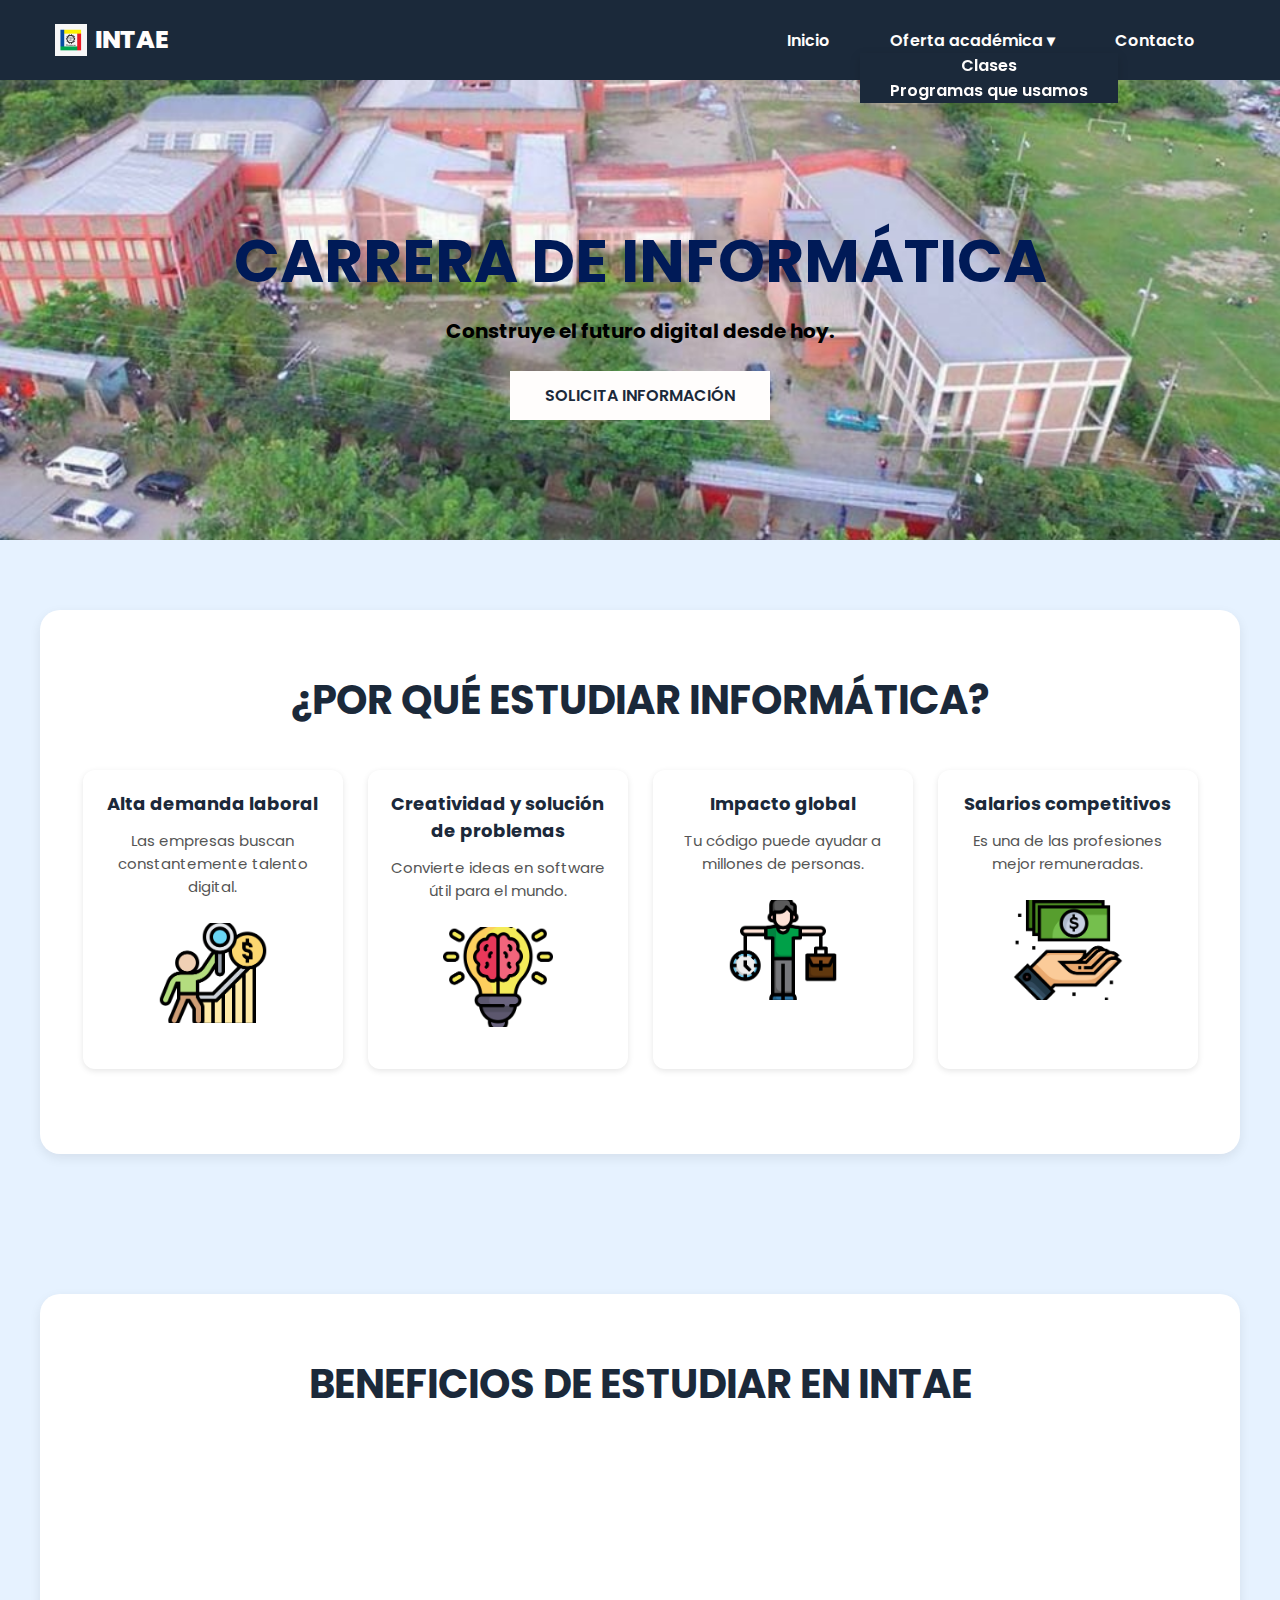
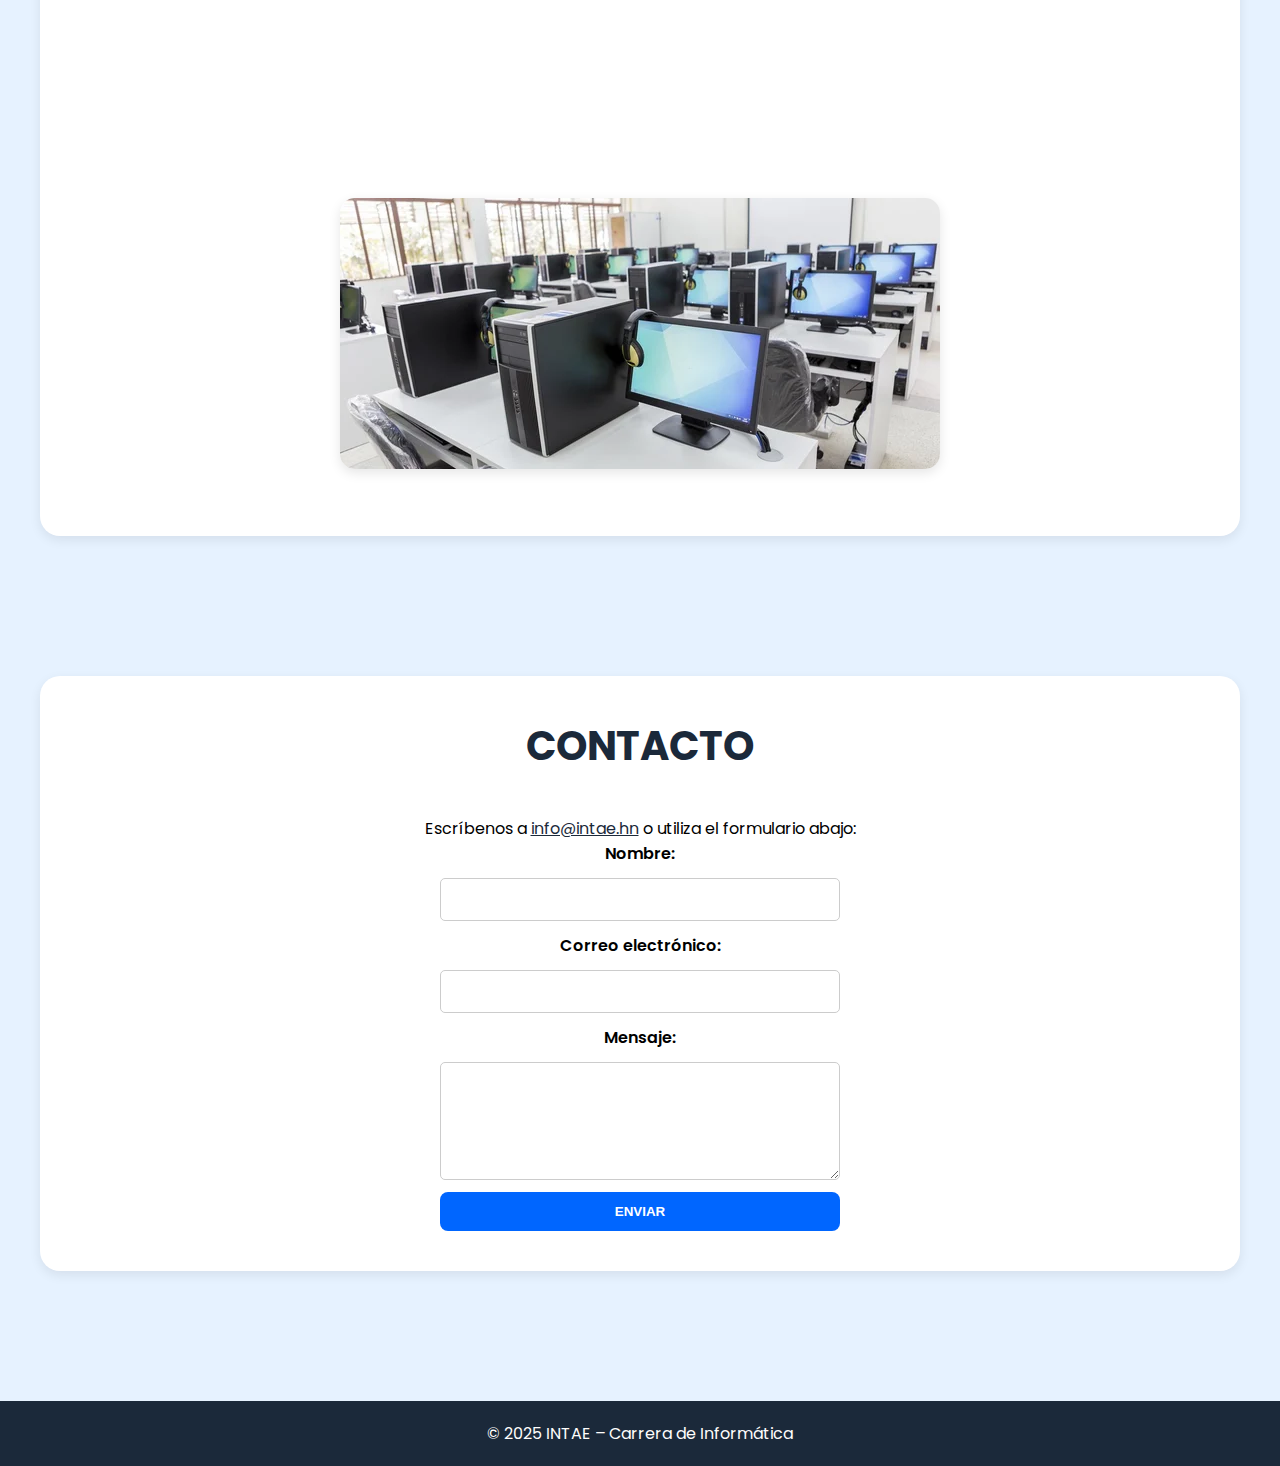
<file: index.html>
<!DOCTYPE html>
<html lang="es">
<head>
  <meta charset="UTF-8">
  <meta name="viewport" content="width=device-width, initial-scale=1.0">
  <title>INTAE – Informática</title>

  <!-- Fuente Poppins -->
  <link href="https://fonts.googleapis.com/css2?family=Poppins:wght@400;500;600;700;800&display=swap" rel="stylesheet">
  <!-- Estilos -->
  <link rel="stylesheet" href="style.css">
</head>
<body>

  <!-- ===== NAVBAR ===== -->
  <header class="header">
    <div class="menu container">
      <a href="#" class="logo">
        <img src="images/logo.png" class="logo-img" alt="INTAE">
        INTAE
      </a>

      <input type="checkbox" id="menu-toggle">
      <label for="menu-toggle" class="hamburguer">
        <span></span><span></span><span></span>
      </label>

      <nav class="navbar">
        <ul>
          <li><a href="index.html">Inicio</a></li>
      
          <!-- Sub-menú sin <details> -->
          <li class="drop">
            <a href="#" class="submenu-toggle">Oferta académica ▾</a>
            <ul class="dropdown">
              <li><a href="clases.html">Clases</a></li>
              <li><a href="programa.html">Programas que usamos</a></li>
            </ul>
          </li>
      
          <li><a href="contacto.html">Contacto</a></li>
        </ul>
      </nav>
    </div>
  </header>

  <!-- ===== HERO ===== -->
  <section class="hero" id="inicio">
    <div class="container hero-content">
      <h1>Carrera de Informática</h1>
      <p>Construye el futuro digital desde hoy.</p>
      <a href="#contacto" class="btn-cta">Solicita información</a>
    </div>
  </section>

  <!-- ===== POR QUÉ INFORMÁTICA ===== -->
  <section class="why">
    <div class="container">
      <h2>¿Por qué estudiar Informática?</h2>

      <div class="cards">
        <article class="card">
          <h3>Alta demanda laboral</h3>
          <p>Las empresas buscan constantemente talento digital.</p>
          <br>
          <img src="images/img1.png" alt="Alta demanda" class="card-img">
        </article>

        <article class="card">
          <h3>Creatividad y solución de problemas</h3>
          <p>Convierte ideas en software útil para el mundo.</p>
          <br>
          <img src="images/img2.png" alt="Creatividad" class="card-img">
        </article>

        <article class="card">
          <h3>Impacto global</h3>
          <p>Tu código puede ayudar a millones de personas.</p>
          <br>
          <img src="images/img3.png" alt="Impacto global" class="card-img">
        </article>

        <article class="card">
          <h3>Salarios competitivos</h3>
          <p>Es una de las profesiones mejor remuneradas.</p>
          <br>
          <img src="images/img4.png" alt="Salarios competitivos" class="card-img">
        </article>
      </div>
    </div>
  </section>

  <!-- ===== BENEFICIOS ===== -->
<section class="benefits">
    <div class="container">
      <h2>Beneficios de estudiar en INTAE</h2>
  
      <ol class="benefits-list">
        <li>Laboratorios modernos y equipados con tecnología de punta</li>
        <li>Docentes certificados y con experiencia real en la industria</li>
        <li>Ambiente de aprendizaje colaborativo y proyectos reales</li>
        <li>Acceso a eventos, talleres y conferencias exclusivas</li>
      </ol>
  
      <!-- Espacio para imagen debajo de la lista -->
      <div style="margin-top: 30px; text-align: center;">
        <img src="images/beneficios.jpg" alt="Beneficios INTAE" style="max-width: 100%; border-radius: 15px; box-shadow: 0 4px 12px rgba(0,0,0,0.1);">
      </div>
    </div>
  </section>

  <!-- ===== CONTACTO ===== -->
  <section id="contacto" class="contacto">
    <div class="container">
      <h2>Contacto</h2>
      <p>Escríbenos a <a href="mailto:info@intae.hn">info@intae.hn</a> o utiliza el formulario abajo:</p>
  
      <form id="contactForm" action="#" method="POST" onsubmit="return enviarMensaje(event)">
        <label for="nombre">Nombre:</label>
        <input type="text" id="nombre" name="nombre" required>
  
        <label for="email">Correo electrónico:</label>
        <input type="email" id="email" name="email" required>
  
        <label for="mensaje">Mensaje:</label>
        <textarea id="mensaje" name="mensaje" rows="4" required></textarea>
  
        <button type="submit" class="btn-cta">Enviar</button>
      </form>
  
      <div id="mensaje-exito" style="display:none; margin-top: 15px; color: green;">
        ¡Gracias por contactarnos! Te responderemos pronto.
      </div>
    </div>
  </section>
  
  <script>
    function revealOnScroll() {
      const cards = document.querySelectorAll('.cards .card');
      const triggerBottom = window.innerHeight * 0.9;
  
      cards.forEach(card => {
        const cardTop = card.getBoundingClientRect().top;
  
        if (cardTop < triggerBottom) {
          card.classList.add('visible');
        } else {
          card.classList.remove('visible');
        }
      });
    }

    // Nueva función para animar beneficios
  function revealBenefits() {
    const items = document.querySelectorAll('.benefits-list li');
    const triggerBottom = window.innerHeight * 0.9;

    items.forEach(item => {
      const itemTop = item.getBoundingClientRect().top;
      if (itemTop < triggerBottom) {
        item.classList.add('visible');
      } else {
        item.classList.remove('visible');
      }
    });
  }

  // Llamar a ambas en scroll y load
  window.addEventListener('scroll', () => {
    revealOnScroll();
    revealBenefits();
  });

  window.addEventListener('load', () => {
    revealOnScroll();
    revealBenefits();
  });
  
    window.addEventListener('scroll', revealOnScroll);
    window.addEventListener('load', revealOnScroll);


    function enviarMensaje(event) {
  event.preventDefault(); // Evita recargar la página

  // Aquí podrías agregar validación extra o enviar los datos a un servidor
  // Por ahora simulamos el envío y mostramos mensaje de éxito:

  document.getElementById('contactForm').reset();
  document.getElementById('mensaje-exito').style.display = 'block';

  // Opcional: ocultar el mensaje después de unos segundos
  setTimeout(() => {
    document.getElementById('mensaje-exito').style.display = 'none';
  }, 5000);

  return false;
}

  </script>
  
   <!-- ===== FOOTER SIMPLE ===== -->
   <footer class="footer-mini">
    <div class="container">
      <p>&copy; 2025 INTAE – Carrera de Informática</p>
    </div>
  </footer>
</body>
</html>
</file>
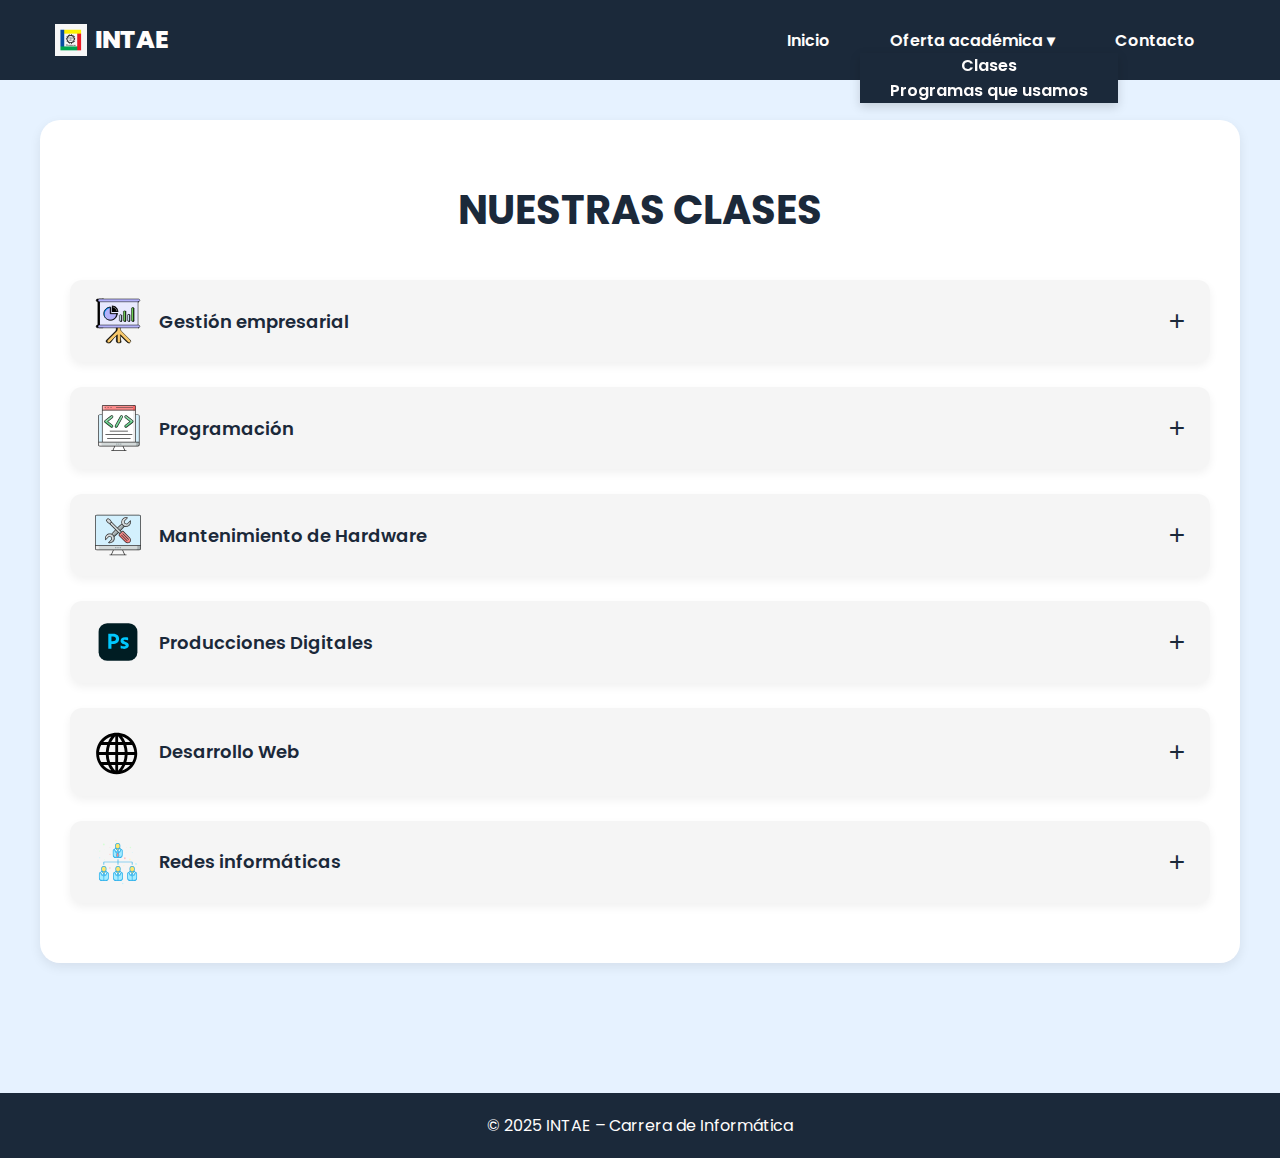
<file: clases.html>
<!DOCTYPE html>
<html lang="es">
<head>
  <meta charset="UTF-8">
  <meta name="viewport" content="width=device-width, initial-scale=1.0">
  <title>INTAE – Clases de Informática</title>

  <!-- Fuente Poppins -->
  <link href="https://fonts.googleapis.com/css2?family=Poppins:wght@400;500;600;700;800&display=swap" rel="stylesheet">
  <!-- Estilos globales -->
  <link rel="stylesheet" href="style.css">
</head>
<body>

  <!-- ===== NAVBAR ===== -->
  <header class="header">
    <div class="menu container">
      <a href="index.html" class="logo">
        <img src="images/logo.png" class="logo-img" alt="INTAE">
        INTAE
      </a>

      <input type="checkbox" id="menu-toggle">
      <label for="menu-toggle" class="hamburguer">
        <span></span><span></span><span></span>
      </label>

      <nav class="navbar">
        <ul>
          <li><a href="index.html">Inicio</a></li>

          <li class="drop">
            <a href="#" class="submenu-toggle">Oferta académica ▾</a>
            <ul class="dropdown">
              <li><a href="clases.html">Clases</a></li>
              <li><a href="programa.html">Programas que usamos</a></li>
            </ul>
          </li>

          <li><a href="contacto.html">Contacto</a></li>
        </ul>
      </nav>
    </div>
  </header>

  <!-- ===== LISTA DE CLASES ===== -->
  <section class="clases" style="padding-top:120px"> <!-- padding-top p/ compensar navbar fija -->
    <div class="container">
      <h2>Nuestras Clases</h2>

      <div class="class-list">

        <article class="class-card acc">
          <header>
            <img src="images/gestion.svg" class="class-icon" alt="">
            <h3>Gestión empresarial</h3>
            <button class="acc-toggle">+</button>
          </header>
          <p class="acc-body">
            Aprende a usar software de contabilidad, hojas de cálculo avanzadas
            y herramientas de planificación para optimizar procesos y tomar
            decisiones informadas.
          </p>
        </article>

        <article class="class-card acc">
          <header>
            <img src="images/programacion.svg" class="class-icon" alt="">
            <h3>Programación</h3>
            <button class="acc-toggle">+</button>
          </header>
          <p class="acc-body">
            Domina la lógica, estructuras de datos y crea tus primeras
            aplicaciones con Python y JavaScript mientras desarrollas
            pensamiento computacional.
          </p>
        </article>

        <article class="class-card acc">
          <header>
            <img src="images/mantenimiento.svg" class="class-icon" alt="">
            <h3>Mantenimiento de Hardware</h3>
            <button class="acc-toggle">+</button>
          </header>
          <p class="acc-body">
            Diagnóstico, reparación y actualización de componentes internos.
            Aprenderás a ensamblar PCs y mantener periféricos en óptimo estado.
          </p>
        </article>

        <article class="class-card acc">
          <header>
            <img src="images/digital.svg" class="class-icon" alt="">
            <h3>Producciones Digitales</h3>
            <button class="acc-toggle">+</button>
          </header>
          <p class="acc-body">
            Diseño gráfico, edición de video y creación de contenido multimedia
            utilizando suites líderes como Adobe Creative Cloud.
          </p>
        </article>

        <article class="class-card acc">
          <header>
            <img src="images/web.svg" class="class-icon" alt="">
            <h3>Desarrollo Web</h3>
            <button class="acc-toggle">+</button>
          </header>
          <p class="acc-body">
            Construye sitios responsivos con HTML, CSS, JavaScript y frameworks
            modernos; implementa buenas prácticas de accesibilidad y SEO.
          </p>
        </article>

        <article class="class-card acc">
          <header>
            <img src="images/redes.svg" class="class-icon" alt="">
            <h3>Redes informáticas</h3>
            <button class="acc-toggle">+</button>
          </header>
          <p class="acc-body">
            Configura y asegura redes cableadas e inalámbricas, practica con
            topologías, VLANs y herramientas de diagnóstico.
          </p>
        </article>

      </div>
    </div>
  </section>

  <!-- ===== SCRIPT ACORDEÓN ===== -->
  <script>
    document.querySelectorAll('.acc').forEach(card => {
      const header = card.querySelector('header');
      const btn    = card.querySelector('.acc-toggle');

      header.addEventListener('click', () => {
        card.classList.toggle('open');
        btn.textContent = card.classList.contains('open') ? '−' : '+';
      });
    });
  </script>

   <!-- ===== FOOTER SIMPLE ===== -->
   <footer class="footer-mini">
    <div class="container">
      <p>&copy; 2025 INTAE – Carrera de Informática</p>
    </div>
  </footer>

</body>
</html>
</file>
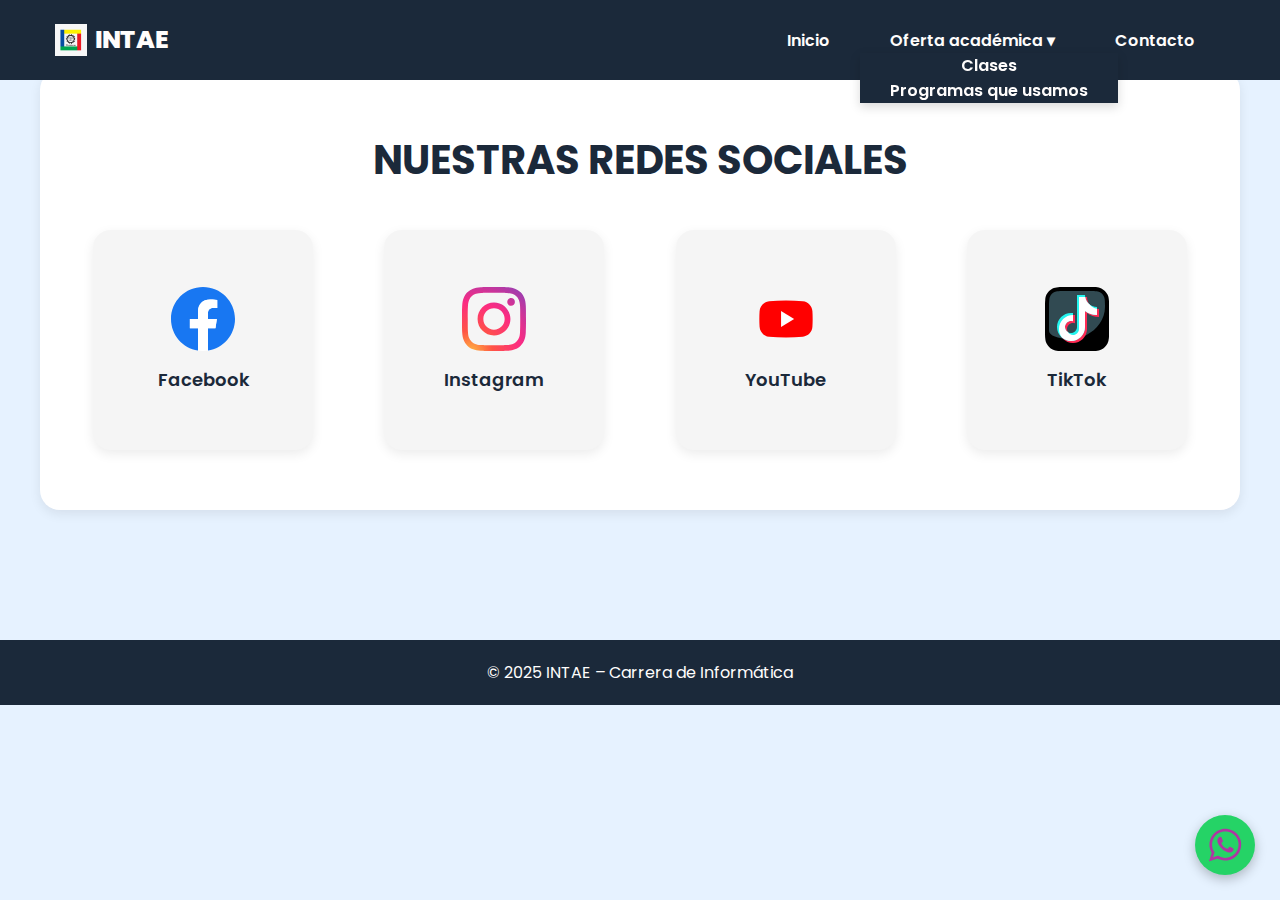
<file: contacto.html>
<!DOCTYPE html>
<html lang="es">
<head>
  <meta charset="UTF-8" />
  <meta name="viewport" content="width=device-width, initial-scale=1.0" />
  <title>INTAE – Contáctanos</title>

  <link href="https://fonts.googleapis.com/css2?family=Poppins:wght@400;500;600;700;800&display=swap" rel="stylesheet" />
  <link rel="stylesheet" href="style.css" />
</head>
<body>

  <!-- ===== NAVBAR (mismo que las demás páginas) ===== -->
  <header class="header">
    <div class="menu container">
      <a href="index.html" class="logo">
        <img src="images/logo.png" class="logo-img" alt="INTAE">
        INTAE
      </a>

      <input type="checkbox" id="menu-toggle">
      <label for="menu-toggle" class="hamburguer">
        <span></span><span></span><span></span>
      </label>

      <nav class="navbar">
        <ul>
          <li><a href="index.html">Inicio</a></li>

          <li class="drop">
            <a href="#" class="submenu-toggle">Oferta académica ▾</a>
            <ul class="dropdown">
              <li><a href="clases.html">Clases</a></li>
              <li><a href="programa.html">Programas que usamos</a></li>
            </ul>
          </li>

          <li><a href="contacto.html">Contacto</a></li>
        </ul>
      </nav>
    </div>
  </header>


  <!-- ===== TARJETAS DE REDES ===== -->
  <section class="socials">
    <div class="container">
      <h2>Nuestras redes sociales</h2>

      <div class="social-grid">

        <!-- Facebook -->
        <a href="https://www.facebook.com/" target="_blank" class="social-card facebook">
          <img src="images/facebook.svg" alt="Facebook">
          <span>Facebook</span>
        </a>

        <!-- Instagram -->
        <a href="https://www.instagram.com/" target="_blank" class="social-card instagram">
          <img src="images/instagram.svg" alt="Instagram">
          <span>Instagram</span>
        </a>

        <!-- YouTube -->
        <a href="https://www.youtube.com/" target="_blank" class="social-card youtube">
          <img src="images/youtube.svg" alt="YouTube">
          <span>YouTube</span>
        </a>

        <!-- TikTok -->
        <a href="https://www.tiktok.com/" target="_blank" class="social-card tiktok">
          <img src="images/tiktok.svg" alt="TikTok">
          <span>TikTok</span>
        </a>
      </div>
    </div>
  </section>

  <!-- ===== BOTÓN WHATSAPP FLOTANTE ===== -->
  <a href="https://api.whatsapp.com/"
     class="btn-whatsapp" target="_blank" aria-label="Chatea por WhatsApp">
    <img src="images/whatsapp.svg" alt="WhatsApp">
  </a>

  <!-- ===== FOOTER MINI ===== -->
  <footer class="footer-mini">
    <div class="container">
      <p>&copy; 2025 INTAE – Carrera de Informática</p>
    </div>
  </footer>

</body>
</html>
</file>
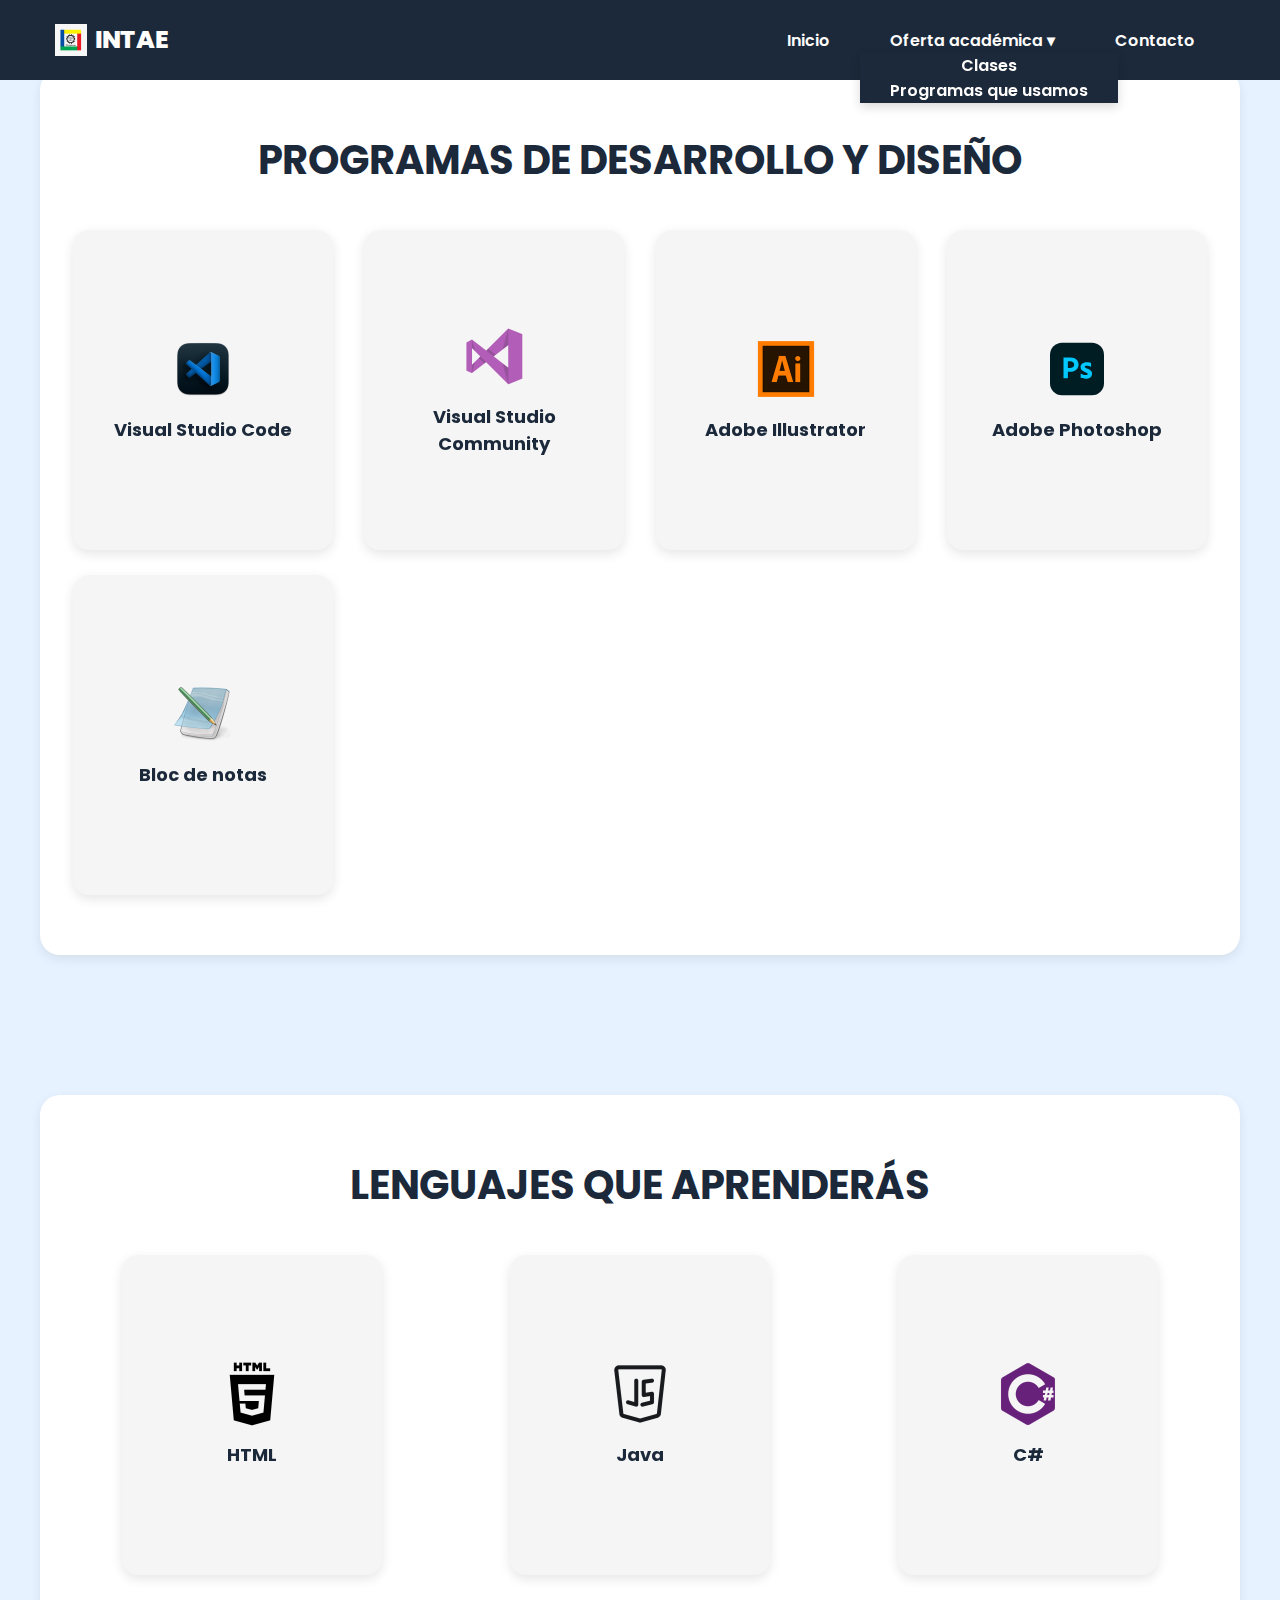
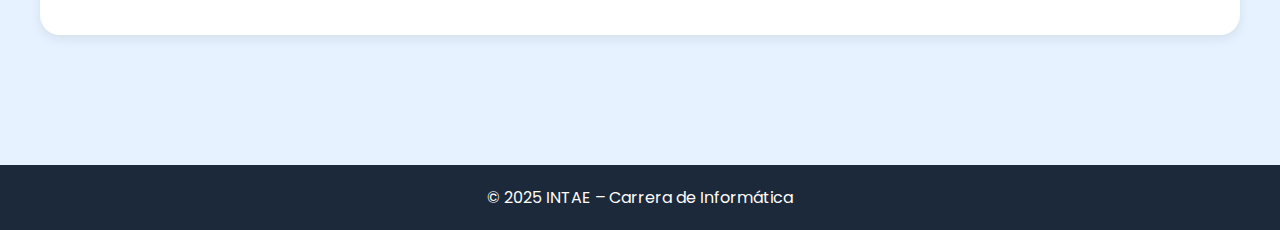
<file: programa.html>
<!DOCTYPE html>
<html lang="es">
<head>
  <meta charset="UTF-8" />
  <meta name="viewport" content="width=device-width, initial-scale=1.0" />
  <title>INTAE – Programas y Lenguajes</title>

  <!-- Fuente y estilos globales -->
  <link href="https://fonts.googleapis.com/css2?family=Poppins:wght@400;500;600;700;800&display=swap" rel="stylesheet" />
  <link rel="stylesheet" href="style.css" />
</head>
<body>

  <!-- ===== NAVBAR ===== -->
  <header class="header">
    <div class="menu container">
      <a href="index.html" class="logo">
        <img src="images/logo.png" class="logo-img" alt="INTAE" />
        INTAE
      </a>

      <input type="checkbox" id="menu-toggle" />
      <label for="menu-toggle" class="hamburguer">
        <span></span><span></span><span></span>
      </label>

      <nav class="navbar">
        <ul>
          <li><a href="index.html">Inicio</a></li>

          <li class="drop">
            <a href="#" class="submenu-toggle">Oferta académica ▾</a>
            <ul class="dropdown">
              <li><a href="clases.html">Clases</a></li>
              <li><a href="programa.html">Programas que usamos</a></li>
            </ul>
          </li>

          <li><a href="contacto.html">Contacto</a></li>
        </ul>
      </nav>
    </div>
  </header>


  <!-- ===== PROGRAMAS ===== -->
  <section class="tools">
    <div class="container">
      <h2>Programas de Desarrollo y Diseño</h2>

      <div class="flip-grid">
        
        <!-- VS Code -->
        <div class="flip-card">
          <div class="flip-inner">
            <div class="flip-front">
              <img src="images/VSCODE.ico" alt="VS Code" />
              <h3>Visual Studio Code</h3>
            </div>
            <div class="flip-back">
              <p>Editor ligero, extensiones infinitas y depuración integrada para múltiples lenguajes.</p>
            </div>
          </div>
        </div>

        <!-- Visual Studio Community -->
        <div class="flip-card">
          <div class="flip-inner">
            <div class="flip-front">
              <img src="images/VS.ico" alt="Visual Studio" />
              <h3>Visual Studio Community</h3>
            </div>
            <div class="flip-back">
              <p>IDE completo para proyectos .NET, C#, desarrollo de escritorio, móvil y web.</p>
            </div>
          </div>
        </div>

        <!-- Illustrator -->
        <div class="flip-card">
          <div class="flip-inner">
            <div class="flip-front">
              <img src="images/ADOBEI.ico" alt="Illustrator" />
              <h3>Adobe Illustrator</h3>
            </div>
            <div class="flip-back">
              <p>Creación de logotipos, iconos y gráficos vectoriales profesionales.</p>
            </div>
          </div>
        </div>

        <!-- Photoshop -->
        <div class="flip-card">
          <div class="flip-inner">
            <div class="flip-front">
              <img src="images/digital.svg" alt="Photoshop" />
              <h3>Adobe Photoshop</h3>
            </div>
            <div class="flip-back">
              <p>Edición y retoque de imágenes para proyectos web y multimedia.</p>
            </div>
          </div>
        </div>

        <!-- Bloc de notas -->
        <div class="flip-card">
          <div class="flip-inner">
            <div class="flip-front">
              <img src="images/bloc_notes_21874.ico" alt="Bloc de notas" />
              <h3>Bloc de notas</h3>
            </div>
            <div class="flip-back">
              <p>La herramienta más simple para empezar a escribir código HTML o scripts rápidos.</p>
            </div>
          </div>
        </div>
      </div>
    </div>
  </section>

  <!-- ===== LENGUAJES ===== -->
  <section class="languages">
    <div class="container">
      <h2>Lenguajes que aprenderás</h2>

      <div class="flip-grid">
        
        <!-- HTML -->
        <div class="flip-card">
          <div class="flip-inner">
            <div class="flip-front">
              <img src="images/html.ico" alt="HTML" />
              <h3>HTML</h3>
            </div>
            <div class="flip-back">
              <p>El esqueleto de la web. Estructura tus páginas con etiquetas semánticas.</p>
            </div>
          </div>
        </div>

        <!-- Java -->
        <div class="flip-card">
          <div class="flip-inner">
            <div class="flip-front">
              <img src="images/java.ico" alt="Java" />
              <h3>Java</h3>
            </div>
            <div class="flip-back">
              <p>Programación orientada a objetos para aplicaciones de escritorio, web y móviles.</p>
            </div>
          </div>
        </div>

        <!-- C# -->
        <div class="flip-card">
          <div class="flip-inner">
            <div class="flip-front">
              <img src="images/csharp.ico" alt="C#" />
              <h3>C#</h3>
            </div>
            <div class="flip-back">
              <p>Lenguaje potente dentro del ecosistema .NET para juegos, servicios y apps empresariales.</p>
            </div>
          </div>
        </div>

      </div>
    </div>
  </section>

  <!-- ===== FOOTER SIMPLE ===== -->
  <footer class="footer-mini">
    <div class="container">
      <p>&copy; 2025 INTAE – Carrera de Informática</p>
    </div>
  </footer>

</body>
</html>
</file>
<file: style.css>
@import url('https://fonts.googleapis.com/css2?family=Poppins:wght@400;500;600;700;800&display=swap');

/* ---------- RESET ---------- */
*{margin:0;padding:0;box-sizing:border-box;list-style:none;text-decoration:none}
body{
  font-family:'Poppins',sans-serif;
  background:#e6f2ff;          /* azul suave para todo el cuerpo */
}

/* ---------- CONTENEDOR ---------- */
.container{max-width:1200px;margin:0 auto;padding:0 15px}

/* ---------- HEADER ---------- */
.header{
  background:#1b293a;height:80px;width:100%;position:fixed;
  top:0;left:0;z-index:1000;display:flex;align-items:center
}
.menu{width:100%;display:flex;align-items:center;justify-content:space-between}
.logo{color:#fffdfc;font-size:25px;font-weight:800;display:flex;align-items:center}
.logo-img{width:32px;margin-right:8px}

/* ---------- HAMBURGUESA ---------- */
.hamburguer{cursor:pointer;display:none;flex-direction:column;gap:6px;width:28px}
.hamburguer span{height:4px;width:100%;background:#fffdfc;display:block}

/* ---------- NAVBAR ---------- */
.navbar ul{display:flex;align-items:center}
.navbar ul li{flex:0 0 auto}
.navbar ul li a,
.drop summary{
  padding:20px 30px;font-size:16px;font-weight:600;
  color:#fffdfc;transition:.3s;cursor:pointer
}
.navbar ul li a:hover,
.drop summary:hover{background:#fffdfc;color:#1b293a}

/* ---------- DROP / SUBMENÚ ---------- */
.drop{position:relative; z-index:1010;}      /* asegura superposición correcta */
.drop summary{
  display:block;                              /* mismo comportamiento que <a> */
  padding:20px 30px;
}
.drop summary::-webkit-details-marker{display:none;}
.drop summary::marker{content:"";}

.drop details>.dropdown{display:none}
.drop details[open]>.dropdown{display:flex}

.dropdown{
  position:absolute;top:100%;left:0;background:#1b293a;
  flex-direction:column;min-width:240px;
  box-shadow:0 4px 10px rgba(0,0,0,.15);
}
.dropdown li a{padding:15px 25px;white-space:nowrap}

/* ---------- HERO ---------- */
.hero{
  background:url(images/intae.jpg) center/cover no-repeat;
  min-height:60vh;display:flex;align-items:center;
  text-align:center;padding-top:80px;justify-content:center;
  padding-bottom:25px;
}
.hero h1{
  font-size:60px;text-transform:uppercase;margin-bottom:10px;
  color:#001a57;                /* azul oscuro */
}
.hero p{
  font-size:20px;margin-bottom:25px;
  color:black;                /* rojo oscuro */
  font-weight:700;              /* negrita */
}
.btn-cta{
  display:inline-block;background:#fffdfc;color:#1b293a;
  padding:12px 35px;font-weight:600;text-transform:uppercase
}
.btn-cta:hover{background:#1b293a;color:#fffdfc;border:1px solid #fffdfc}

/* ---------- SECCIONES COMUNES ---------- */
section{padding:70px 0;text-align:center}
section .container{
  background:#ffffff;border-radius:20px;padding:60px 30px;
  box-shadow:0 4px 12px rgba(0,0,0,.08)
}
.hero .container{background:transparent;box-shadow:none;padding-top:100px}

h2{text-transform:uppercase;font-size:40px;color:#1b293a;margin-bottom:40px}

/* ---------- CARDS ---------- */
.cards{display:flex;flex-wrap:wrap;gap:25px;justify-content:center}
.card{
  background:#f5f5f5;border-radius:12px;padding:25px;flex:1 1 240px;
  max-width:260px
}
.card h3{font-size:18px;color:#1b293a;margin-bottom:12px}
.card p{font-size:15px;color:#555}

/* Benefits list */
.benefits-list{display:grid;gap:10px;font-size:17px;max-width:600px;margin:0 auto;color:#1b293a}

/* Testimonios */
.testimonial img{width:80px;height:80px;border-radius:50%;margin-bottom:15px}
.testimonial span{display:block;margin-top:10px;font-size:14px;color:#1b293a}

/* Contacto */
.contacto a{color:#1b293a;text-decoration:underline}

/* ---------- RESPONSIVE ---------- */
#menu-toggle{display:none}
@media(max-width:768px){
  .hamburguer{display:flex}
  .navbar{
    position:fixed;top:80px;right:-100%;width:200px;
    height:calc(100% - 80px);background:#1b293a;
    flex-direction:column;padding-top:20px;transition:.3s
  }
  .navbar ul{flex-direction:column}
  .navbar ul li a,
  .drop summary{padding:15px 20px}
  #menu-toggle:checked~.navbar{right:0}

  /* dropdown dentro del menú móvil se vuelve estático */
  .dropdown{position:static;box-shadow:none;min-width:100%;}
}

/* ---------- CARD IMAGES ---------- */
.card-img{
    width:50%;
    height:100px;           /* alto fijo para uniformidad */
    object-fit:cover;
    border-radius:10px;
    margin-bottom:15px;
  }
  
/* =========================================================
   LISTA VERTICAL DE CLASES  (clases.html)
   ========================================================= */

   .class-list{
    display:flex;
    flex-direction:column;
    gap:25px;                    /* separación entre tarjetas */
  }
  
  /* ---------- Tarjeta básica ---------- */
  .class-card{
    background:#f5f5f5;
    border-radius:12px;
    padding:18px 25px;
    box-shadow:0 4px 10px rgba(0,0,0,.06);
    transition:.3s transform, .3s box-shadow;
  }
  
  .class-card:hover{
    transform:translateY(-6px);
    box-shadow:0 8px 20px rgba(0,0,0,.12);
  }
  
  /* ---------- Encabezado flexible ---------- */
  .class-card header{
    display:flex;
    align-items:center;
    gap:18px;
    cursor:pointer;              /* todo el header es clickeable */
  }
  
  .class-icon{
    width:46px;
    flex:0 0 46px;
  }
  
  .class-card h3{
    font-size:18px;
    color:#1b293a;
    font-weight:600;
  }
  
  /* ---------- Botón + / − ---------- */
  .acc-toggle{
    margin-left:auto;            /* lo empuja al extremo derecho */
    background:none;
    border:0;
    font-size:28px;
    line-height:1;
    color:#1b293a;
    cursor:pointer;
  }
  
  /* ---------- Cuerpo colapsable ---------- */
  .acc-body{
    max-height:0;
    overflow:hidden;
    transition:max-height .35s ease;
    margin-top:0;                /* sin espacio cuando está cerrado */
    color:#555;
    font-size:15px;
  }
  
  .acc.open .acc-body{
    max-height:300px;            /* o el valor que necesites */
    margin-top:10px;
  }

  .cards .card {
    background: #fff;
    border-radius: 12px;
    padding: 20px;
    margin-bottom: 25px;
    box-shadow: 0 2px 6px rgba(0,0,0,0.1);
    transition: transform 0.3s ease, box-shadow 0.3s ease;
    cursor: pointer;
  }
  
  .cards .card:hover {
    transform: translateY(-10px) scale(1.05);
    box-shadow: 0 10px 20px rgba(0,0,0,0.15);
  }
  
  .cards .card:hover h3 {
    color: #0055aa; /* un azul llamativo */
  }

  .cards .card img {
    border-radius: 10px;
    transition: transform 0.3s ease;
  }
  
  .cards .card:hover img {
    transform: scale(1.1);
  }
  
  .benefits-list {
    list-style: none;
    padding: 0;
    max-width: 600px;
    margin: 0 auto;
  }
  
  .benefits-list li {
    background: #f9f9f9;
    margin-bottom: 15px;
    padding: 15px 20px;
    border-radius: 10px;
    font-size: 1.1rem;
    position: relative;
    transition: background-color 0.3s ease, color 0.3s ease;
    cursor: default;
  }
  
  .benefits-list li:hover {
    background-color: #0055aa;
    color: white;
  }
  
  .benefits-list li::before {
    content: "✔";  /* Puedes cambiar por otro icono o emoji */
    position: absolute;
    left: 15px;
    top: 50%;
    transform: translateY(-50%);
    color: #0055aa;
    font-weight: bold;
    font-size: 1.2rem;
  }
  
  .benefits-list li:hover::before {
    color: white;
  }

  .benefits-list li {
    opacity: 0;
    transform: translateY(30px);
    transition: opacity 0.6s ease, transform 0.6s ease;
  }
  
  .benefits-list li.visible {
    opacity: 1;
    transform: translateY(0);
  }
  
  .contacto form {
    display: flex;
    flex-direction: column;
    gap: 12px;
    max-width: 400px;
  }
  
  .contacto label {
    font-weight: 600;
  }
  
  .contacto input,
  .contacto textarea {
    padding: 8px 10px;
    border: 1px solid #ccc;
    border-radius: 5px;
    font-family: 'Poppins', sans-serif;
    font-size: 1rem;
    resize: vertical;
  }
  
  .contacto button.btn-cta {
    background-color: #0066ff;
    color: white;
    border: none;
    padding: 12px;
    border-radius: 8px;
    cursor: pointer;
    font-weight: 700;
    transition: background-color 0.3s ease;
  }
  
  .contacto button.btn-cta:hover {
    background-color: #004ecc;
  }
  
  .contacto .container {
    display: flex;
    flex-direction: column;
    align-items: center; /* Centra horizontalmente */
    justify-content: center; /* Opcional: centra verticalmente si el contenedor tiene altura */
    padding: 40px 20px;
    min-height: 300px; /* Puedes ajustar la altura mínima para mejor centrado vertical */
  }
  
  .contacto form {
    display: flex;
    flex-direction: column;
    gap: 12px;
    width: 100%;
    max-width: 400px; /* Limita el ancho */
  }
  /* ---------- HERO PEQUEÑO (paginas internas) ---------- */
.hero-small {
    min-height: 40vh;
    background: #1b293a;          /* mismo azul del header */
    display: flex;
    align-items: center;
    color: #fffdfc;
    text-align: center;
    padding-top: 80px;            /* espacio bajo el navbar fijo */
  }
  
  /* ---------- FLIP CARDS ---------- */
  .flip-grid {
    display: grid;
    gap: 25px;
    grid-template-columns: repeat(auto-fit, minmax(220px, 1fr));
    justify-items: center;
    margin-top: 40px;
  }
  
  .flip-card {
    perspective: 1000px;
    width: 100%;
    max-width: 260px;
    height: 320px;
  }
  
  .flip-inner {
    position: relative;
    width: 100%;
    height: 100%;
    transition: transform .6s;
    transform-style: preserve-3d;
  }
  
  .flip-card:hover .flip-inner {
    transform: rotateY(180deg);
  }
  
  .flip-front, .flip-back {
    position: absolute;
    width: 100%;
    height: 100%;
    backface-visibility: hidden;
    border-radius: 16px;
    padding: 25px 15px;
    display: flex;
    flex-direction: column;
    align-items: center;
    justify-content: center;
    box-shadow: 0 4px 12px rgba(0,0,0,.1);
  }
  
  .flip-front {
    background: #f5f5f5;
  }
  
  .flip-back {
    background: #1b293a;
    color: #fffdfc;
    transform: rotateY(180deg);
  }
  
  .flip-front img {
    width: 64px;
    margin-bottom: 15px;
  }
  
  .flip-front h3 {
    font-size: 18px;
    color: #1b293a;
  }
  
  /* ---------- FOOTER MINI ---------- */
  .footer-mini {
    background: #1b293a;
    color: #fffdfc;
    text-align: center;
    padding: 20px 0;
    margin-top: 60px;
  }
  
  /* ---------- SOCIAL CARDS ---------- */
.social-grid{
    display:grid;
    gap:25px;
    grid-template-columns:repeat(auto-fit,minmax(180px,1fr));
    justify-items:center;
    margin-top:40px;
  }
  
  .social-card{
    width:100%;
    max-width:220px;
    height:220px;
    border-radius:18px;
    background:#f5f5f5;
    box-shadow:0 4px 12px rgba(0,0,0,.08);
    display:flex;
    flex-direction:column;
    align-items:center;
    justify-content:center;
    text-decoration:none;
    transition:transform .3s, box-shadow .3s;
  }
  
  .social-card img{
    width:64px;
    margin-bottom:15px;
  }
  
  .social-card span{
    font-size:18px;
    font-weight:600;
    color:#1b293a;
  }
  
  /* Colores de cada red al hacer hover */
  .social-card.facebook:hover{background:#1877f2;box-shadow:0 8px 16px rgba(24,119,242,.4);transform:translateY(-6px)}
  .social-card.instagram:hover{background:#e1306c;box-shadow:0 8px 16px rgba(225,48,108,.4);transform:translateY(-6px)}
  .social-card.youtube:hover{background:#ff0000;box-shadow:0 8px 16px rgba(255,0,0,.4);transform:translateY(-6px)}
  .social-card.tiktok:hover{background:#010101;box-shadow:0 8px 16px rgba(1,1,1,.4);transform:translateY(-6px)}
  
  .social-card.facebook:hover span,
  .social-card.instagram:hover span,
  .social-card.youtube:hover span,
  .social-card.tiktok:hover span,
  .social-card.facebook:hover img,
  .social-card.instagram:hover img,
  .social-card.youtube:hover img,
  .social-card.tiktok:hover img{
    filter:invert(1) brightness(2);
  }
  
  /* ---------- BOTÓN WHATSAPP ---------- */
  .btn-whatsapp{
    position:fixed;
    right:25px;
    bottom:25px;
    width:60px;
    height:60px;
    border-radius:50%;
    background:#25d366;
    display:flex;
    align-items:center;
    justify-content:center;
    box-shadow:0 4px 12px rgba(0,0,0,.25);
    transition:transform .3s;
    z-index:1200;
  }
  .btn-whatsapp img{width:34px;height:34px;filter:invert(1)}
  .btn-whatsapp:hover{transform:scale(1.1)}
</file>
